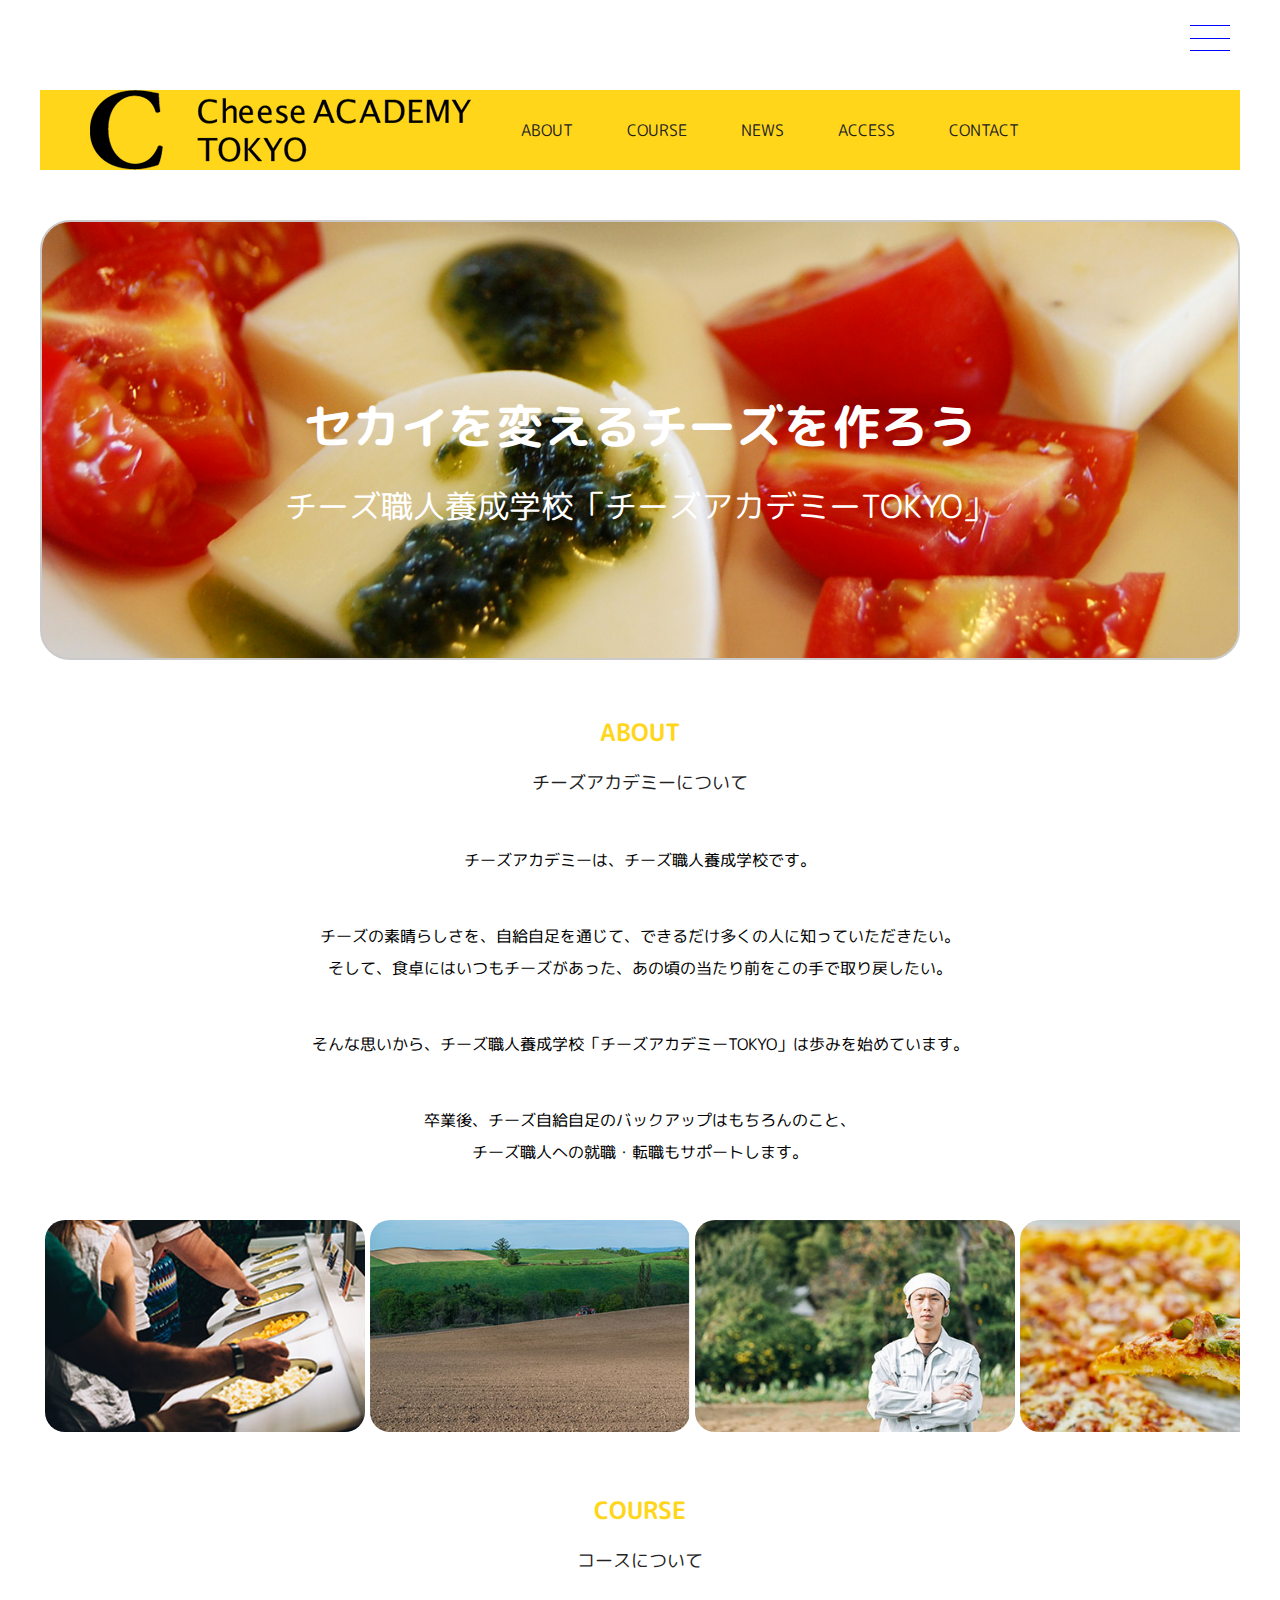
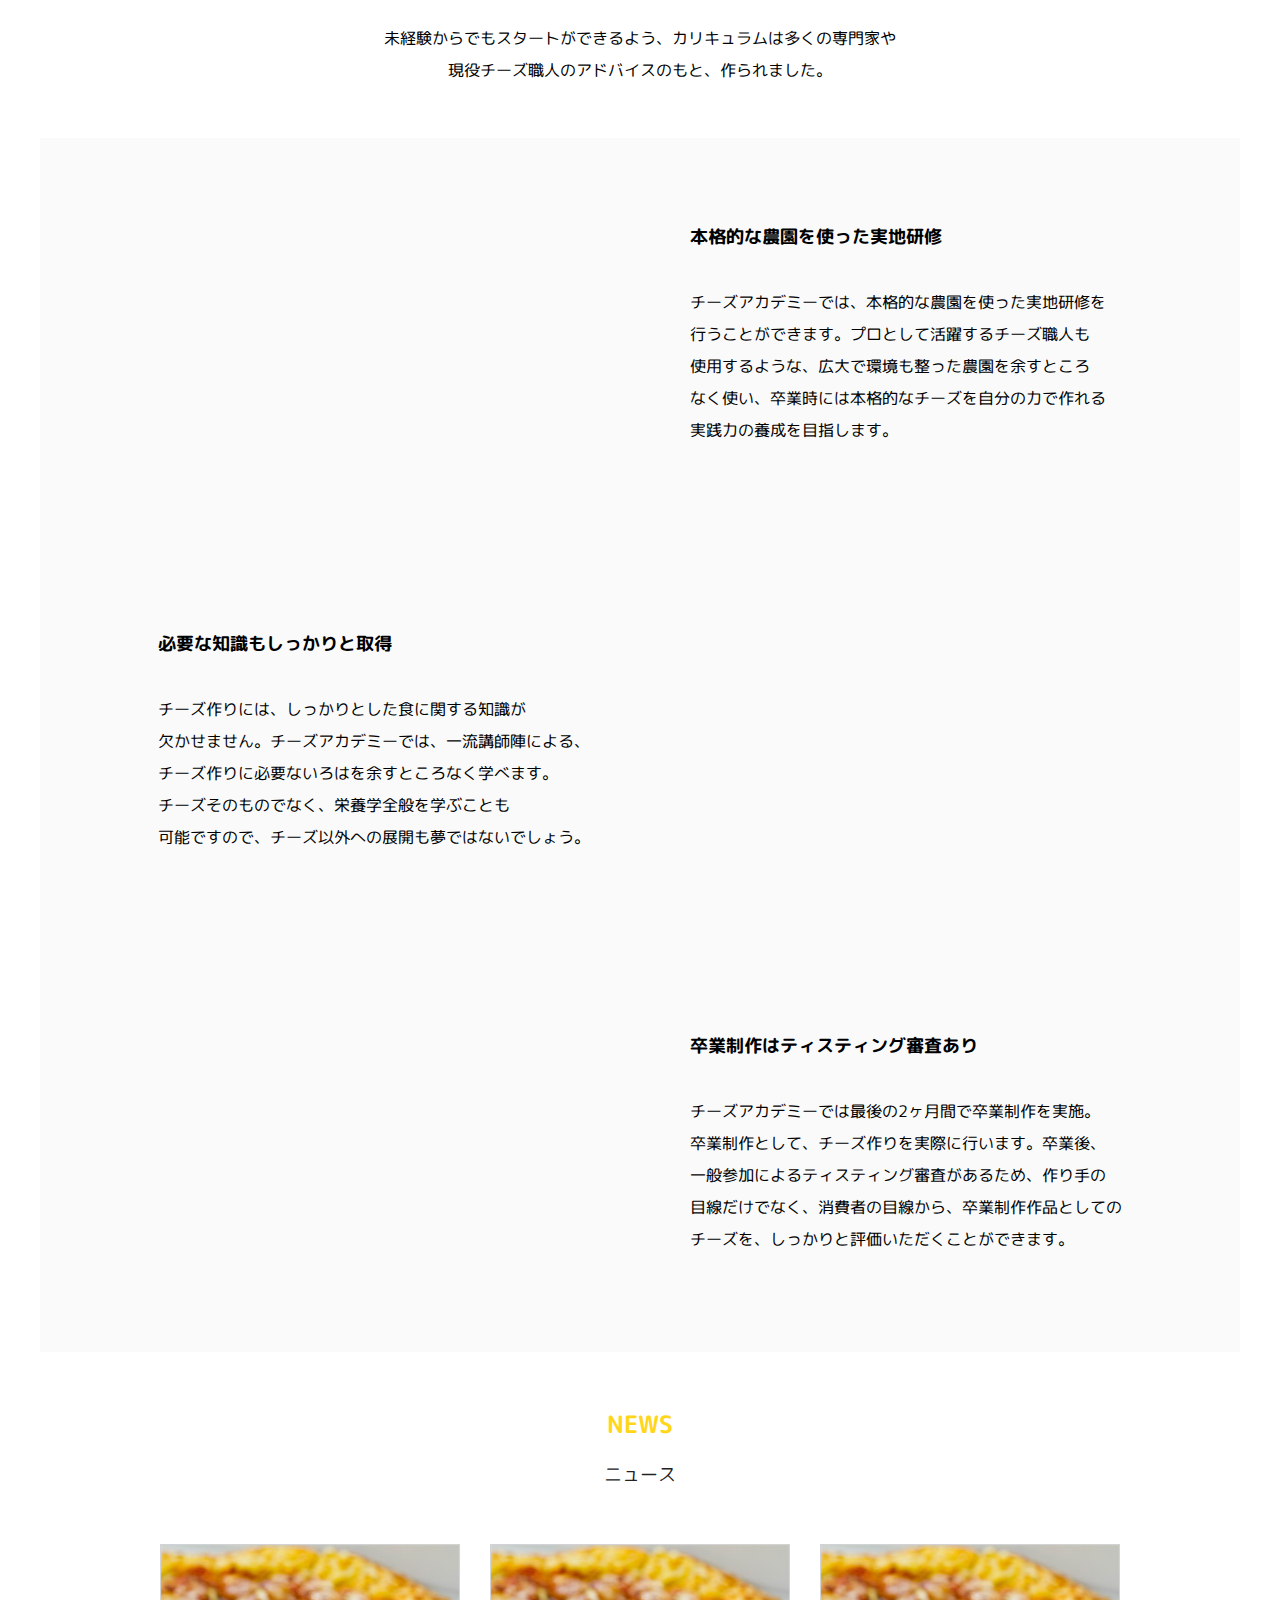
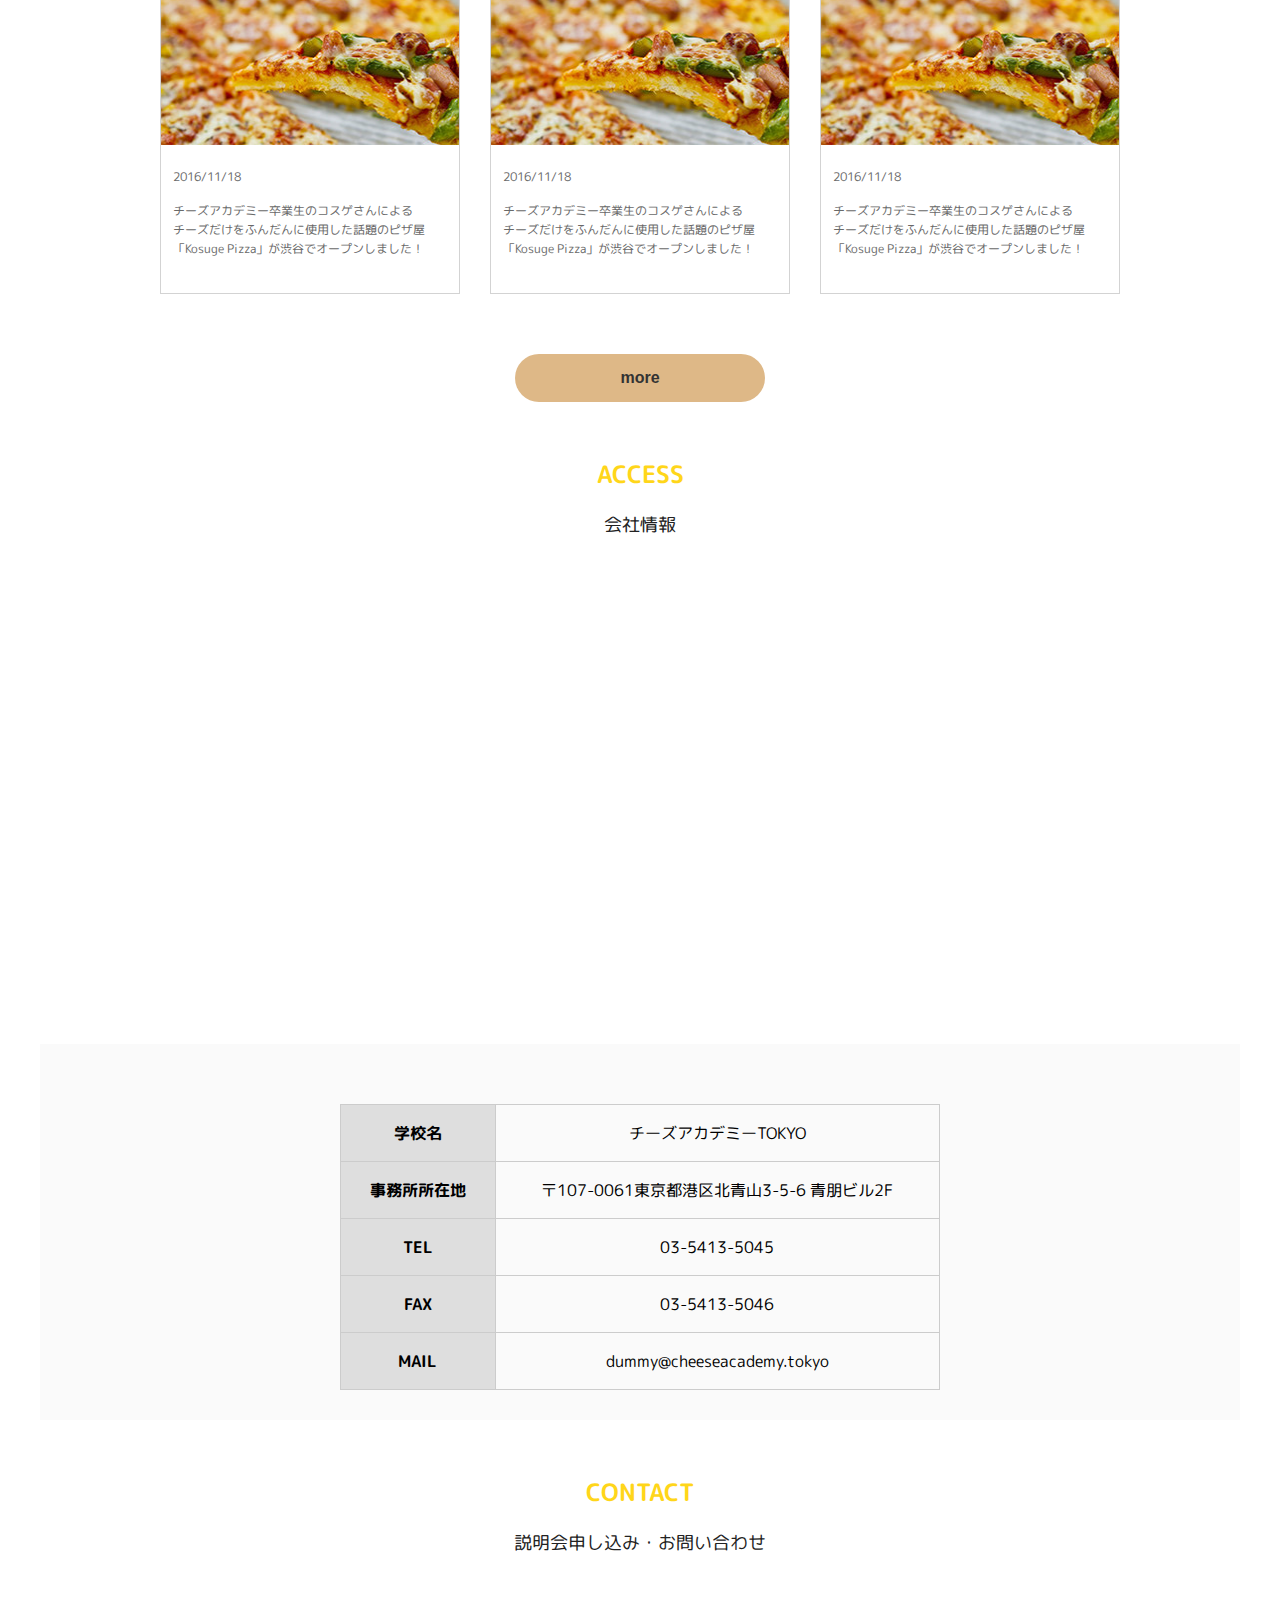
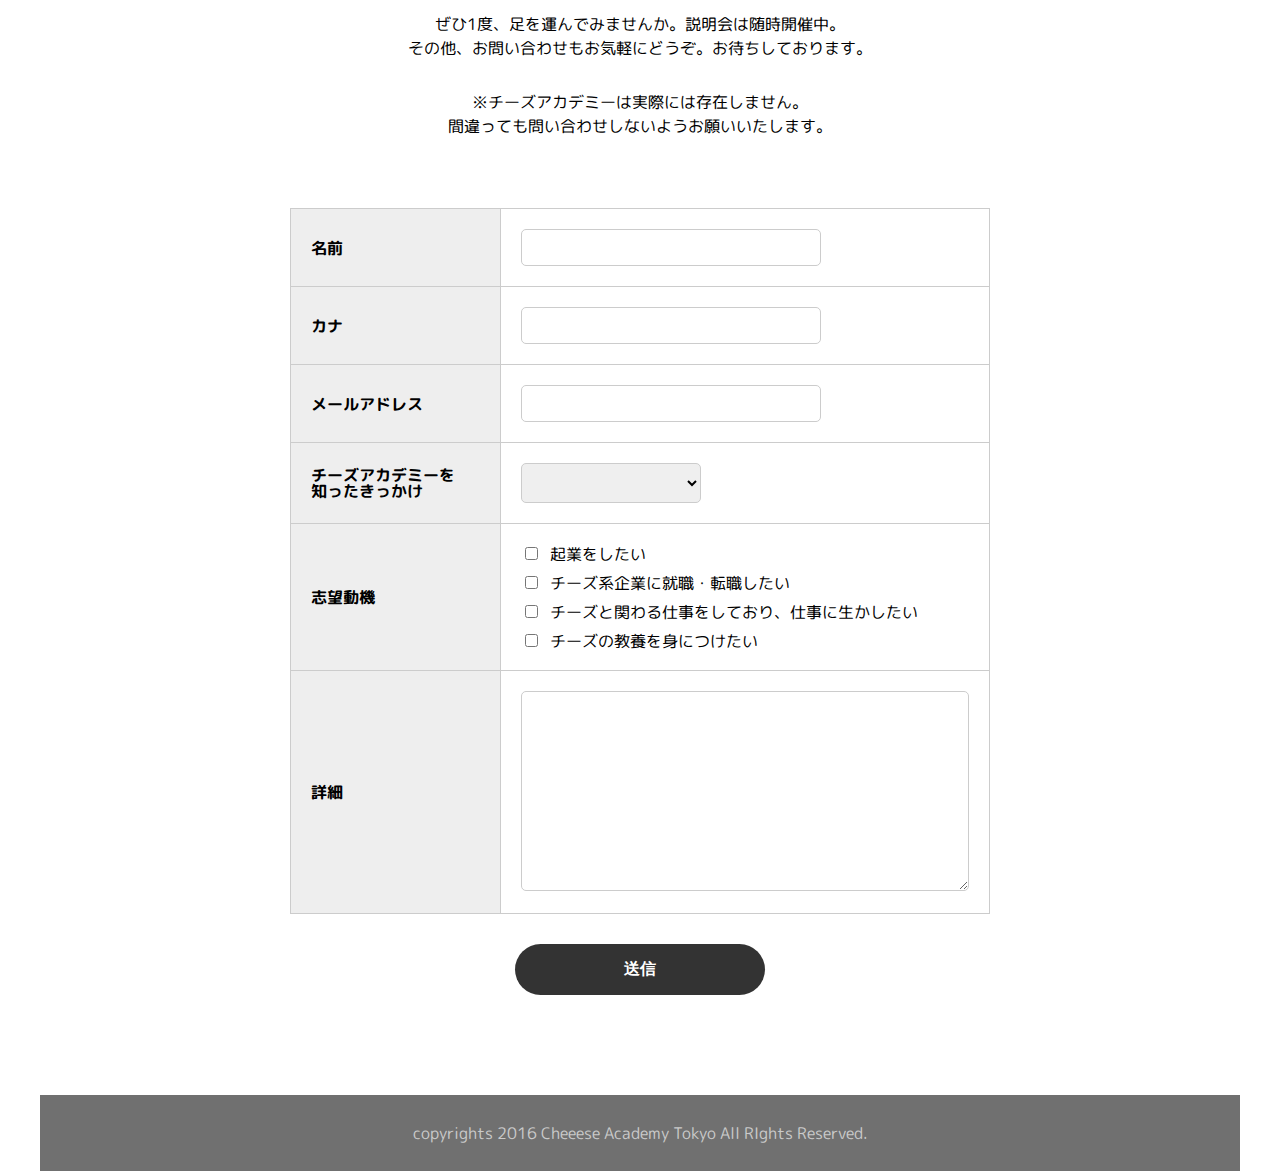
<file: index.html>
<!DOCTYPE html>
<html lang="ja">
<!-- 最初の設定は終わっています　必要な方は触ってください -->

<head>
  <meta charset="UTF-8">
  <meta name="viewport" content="width=device-width, initial-scale=1.0">
  <meta http-equiv="X-UA-Compatible" content="ie=edge">
  <title>チーズアカデミー</title>
  <!-- Google Fonts指定はreset.cssよりも前に指定しないと適用されない -->
  <link rel="preconnect" href="https://fonts.googleapis.com">
  <link rel="preconnect" href="https://fonts.gstatic.com" crossorigin>
  <link href="https://fonts.googleapis.com/css2?family=M+PLUS+Rounded+1c&display=swap" rel="stylesheet">
  <link rel="stylesheet" href="css/reset.css">
  <link rel="stylesheet" href="css/style.css">
</head>
<!-- 最初の設定は終わっています　必要な方は触ってください -->

<body>
  <!-- この中に記述していく -->
  <!-- ここから下にコードを書く -->
  <div class="wrap">
    <header id="header">
      <!-- この中に書いていく -->
      <!-- ハンバーガーメニュ -->
      <div class="hamburger_area">
        <div class="hamburger">
            <!-- ハンバーガーメニューの線 -->
             <span></span>
             <span></span>
             <span></span>
        </div>
        <!-- ハンバーガーメニュー押下後のスライドメニュー -->
        <!-- メニューはaタグを使用 -->
        <ul class="slide_menu">
            <li><a href="#about">ABOUT</a></li>
            <li><a href="#course">COURSE</a></li>
            <li><a href="#news">NEWS</a></li>
            <li><a href="#access">ACCESS</a></li>
            <li><a href="#contact">CONTACT</a></li>
        </ul>
      </div>
      
      <!-- 課題用のスクールロゴ画像とナビ -->
      <!-- ナビはaタグを使用。ロゴ画像とナビの並びはflexを使って横並び -->
      <div class="tabmenu_animation">
        <div class="tabmenu_area">
            <img src="img/header_logo.png" alt="チーズアカデミーのロゴ">
            <div class="header_link">
              <a href="#about">ABOUT</a>
              <a href="#course">COURSE</a>
              <a href="#news">NEWS</a>
              <a href="#access">ACCESS</a>
              <a href="#contact">CONTACT</a>
            </div>
          </div>
      </div>
    </header>
    <!-- /#header -->
    <!-- メイン画像はbackground-imageを使ってタイトルを表示 -->
    <div class="mainvisual">
      <!-- この中に書いていく -->
      <h1 class="maintitle_a">セカイを変えるチーズを作ろう</h1>
      <h2 class="maintitle_b">チーズ職人養成学校「チーズアカデミーTOKYO」</h2>
    </div>
    <!-- /.mainvisual -->
    <div class="content">
       <!-- この中に書いていく -->
       <!-- ABOUTの説明の行間はbrタグを使用（もっとスマートなやり方がある気がする・・・） -->
       <div id="about">
            <p class="entitle">ABOUT</p>
            <p class="jatitle">チーズアカデミーについて</p>
            <div class="honbun">
                  <p>チーズアカデミーは、チーズ職人養成学校です。</p>
                  <p>チーズの素晴らしさを、自給自足を通じて、できるだけ多くの人に知っていただきたい。<br><br>
                  そして、食卓にはいつもチーズがあった、あの頃の当たり前をこの手で取り戻したい。</p>
                  <p>そんな思いから、チーズ職人養成学校「チーズアカデミーTOKYO」は歩みを始めています。</p>
                  <p>卒業後、チーズ自給自足のバックアップはもちろんのこと、<br><br>
                  チーズ職人への就職・転職もサポートします。</p>
            </div>
            <!-- <p class="about_images">
                <img src="img/about_images.png" alt="チーズ農場の複数写真">
            </p> -->
            <div class="scroll-infinity">
                <div class="scroll-infinity__wrap">
                  <ul class="scroll-infinity__list scroll-infinity__list--left">
                    <li class="scroll-infinity__item"><img src="img/about_01.jpg" /></li>                        
                    <li class="scroll-infinity__item"><img src="img/about_02.jpg" /></li>
                    <li class="scroll-infinity__item"><img src="img/about_03.jpg" /></li>
                    <li class="scroll-infinity__item"><img src="img/about_04.jpg" /></li>
                    <li class="scroll-infinity__item"><img src="img/course_01.jpg" /></li>
                    <li class="scroll-infinity__item"><img src="img/course_02.jpg" /></li>
                    <li class="scroll-infinity__item"><img src="img/course_03.jpg" /></li>
                  </ul>
                  <ul class="scroll-infinity__list scroll-infinity__list--left">
                    <li class="scroll-infinity__item"><img src="img/about_01.jpg" /></li>                        
                    <li class="scroll-infinity__item"><img src="img/about_02.jpg" /></li>
                    <li class="scroll-infinity__item"><img src="img/about_03.jpg" /></li>
                    <li class="scroll-infinity__item"><img src="img/about_04.jpg" /></li>
                    <li class="scroll-infinity__item"><img src="img/course_01.jpg" /></li>
                    <li class="scroll-infinity__item"><img src="img/course_02.jpg" /></li>
                    <li class="scroll-infinity__item"><img src="img/course_03.jpg" /></li>
                  </ul>
                </div>
            </div>
       </div>

       <!-- COURSE -->
       <div id="course">
            <p class="entitle">COURSE</p>
            <p class="jatitle">コースについて</p>
            <div class="honbun">
                <p>未経験からでもスタートができるよう、カリキュラムは多くの専門家や<br><br>
                    現役チーズ職人のアドバイスのもと、作られました。</p>
            </div>
            <!-- 画像と説明はflexで横並び。
             　　画像は可視領域内に入った時にスライドインっぽいアニメーションを使用 -->
             <div class="course_boxes">
                <div class="course_box">
                    <div class="course_box_img">
                        <img src="img/course_01.jpg" alt="">
                    </div>
                    <div class="course_box_text">
                        <p class="course_text_title">本格的な農園を使った実地研修</p>
                        <p class="course_text_honbun">チーズアカデミーでは、本格的な農園を使った実地研修を<br>
                            行うことができます。プロとして活躍するチーズ職人も<br>
                            使用するような、広大で環境も整った農園を余すところ<br>
                            なく使い、卒業時には本格的なチーズを自分の力で作れる<br>
                            実践力の養成を目指します。
                        </p>
                    </div>
                </div>
                <div class="course_box">
                    <div class="course_box_text2">
                        <div class="text2_inline">
                            <p class="course_text_title2">必要な知識もしっかりと取得</p>
                            <p class="course_text_honbun2">チーズ作りには、しっかりとした食に関する知識が<br>
                                欠かせません。チーズアカデミーでは、一流講師陣による、<br>
                                チーズ作りに必要ないろはを余すところなく学べます。<br>
                                チーズそのものでなく、栄養学全般を学ぶことも<br>
                                可能ですので、チーズ以外への展開も夢ではないでしょう。
                            </p>
                        </div>
                        
                    </div>
                    <div class="course_box_img">
                        <img src="img/course_02.jpg" alt="">
                    </div>
                </div>
                <div class="course_box">
                    <div class="course_box_img">
                        <img src="img/course_03.jpg" alt="">
                    </div>
                    <div class="course_box_text">
                        <p class="course_text_title">卒業制作はティスティング審査あり</p>
                        <p class="course_text_honbun">チーズアカデミーでは最後の2ヶ月間で卒業制作を実施。<br>
                            卒業制作として、チーズ作りを実際に行います。卒業後、<br>
                            一般参加によるティスティング審査があるため、作り手の<br>
                            目線だけでなく、消費者の目線から、卒業制作作品としての<br>
                            チーズを、しっかりと評価いただくことができます。</p>
                    </div>
                </div>
             </div>
       </div>

       <!-- NEWS -->
       <div id="news">
            <p class="entitle">NEWS</p>
            <p class="jatitle">ニュース</p>
            <!-- NEWSの画像の並びはflexを使用 -->
            <div class="news_boxes">
                <div class="news_box">
                    <div class="news_box_picture"><img src="img/news_img.jpg" alt=""></div>
                    <div class="news_box_description">
                        <p class="cheesedate">2016/11/18</p>
                        <p>チーズアカデミー卒業生のコスゲさんによる<br>
                            チーズだけをふんだんに使用した話題のピザ屋<br>
                            「Kosuge Pizza」が渋谷でオープンしました！
                        </p>
                    </div>
                </div>
                <div class="news_box">
                    <div class="news_box_picture"><img src="img/news_img.jpg" alt=""></div>
                    <div class="news_box_description">
                        <p class="cheesedate">2016/11/18</p>
                        <p>チーズアカデミー卒業生のコスゲさんによる<br>
                            チーズだけをふんだんに使用した話題のピザ屋<br>
                            「Kosuge Pizza」が渋谷でオープンしました！
                        </p>
                    </div>
                </div>
                <div class="news_box">
                    <div class="news_box_picture"><img src="img/news_img.jpg" alt=""></div>
                    <div class="news_box_description">
                        <p class="cheesedate">2016/11/18</p>
                        <p>チーズアカデミー卒業生のコスゲさんによる<br>
                            チーズだけをふんだんに使用した話題のピザ屋<br>
                            「Kosuge Pizza」が渋谷でオープンしました！
                        </p>
                    </div>
                </div>
            </div>
            <!-- moreボタンはhoverでopacityを使って半透明化 -->
            <div class="morenews">
                <button type="button" class="news_more" value="more" 
                onclick="location.href='https://www.google.co.jp/'">more</button>
            </div>
       </div>

       <!-- ACCESS -->
       <div id="access">
            <p class="entitle">ACCESS</p>
            <p class="jatitle">会社情報</p>
            <!-- GoogleMapはiframeで埋め込み -->
            <iframe class="accessmap" src="https://www.google.com/maps/embed?pb=!1m18!1m12!1m3!1d1620.6556502687954!2d139.7017094344435!3d35.66933613063013!2m3!1f0!2f0!3f0!3m2!1i1024!2i768!4f13.1!3m3!1m2!1s0x60188c9fa9e2e881%3A0x35396adb5ba7ce03!2z44K444O844K644Ki44Kr44OH44Of44O85p2x5Lqs!5e0!3m2!1sja!2sjp!4v1728546610827!5m2!1sja!2sjp" width="600" height="450" style="border:0;" allowfullscreen="" loading="lazy" referrerpolicy="no-referrer-when-downgrade"></iframe>
            <div class="access_honbun">
                <!-- 会社情報はtableタグを使ってレイアウトを整える -->
                <table class="access_tbl">
                    <tr>
                        <th>学校名</th>
                        <td>チーズアカデミーTOKYO</td>
                    </tr>
                    <tr>
                        <th>事務所所在地</th>
                        <td>〒107-0061東京都港区北青山3-5-6 青朋ビル2F</td>
                    </tr>
                    <tr>
                        <th>TEL</th>
                        <td>03-5413-5045</td>
                    </tr>
                    <tr>
                        <th>FAX</th>
                        <td>03-5413-5046</td>
                    </tr>
                    <tr>
                        <th>MAIL</th>
                        <td>dummy@cheeseacademy.tokyo</td>
                    </tr>
                </table>
            </div>
       </div>

       <!-- CONTACT -->
       <div id="contact">
            <p class="entitle">CONTACT</p>
            <p class="jatitle">説明会申し込み・お問い合わせ</p>
            <div class="contact_honbun">
                  <p class="contact_honbun_a">ぜひ1度、足を運んでみませんか。説明会は随時開催中。<br>
                  その他、お問い合わせもお気軽にどうぞ。お待ちしております。</p>
                  <p>※チーズアカデミーは実際には存在しません。<br>
                  間違っても問い合わせしないようお願いいたします。</p>
            </div>
            <!-- 問い合わせフォームはtableタグを使ってレイアウトを整える -->
            <form action="" class="contact_form">
                <table class="contact_table">
                    <tr>
                        <th class="contact_item">名前</th>
                        <td class="contact_body">
                            <input type="text" name="myname" class="form_text">
                        </td>
                    </tr>
                    <tr>
                        <th class="contact_item">カナ</th>
                        <td class="contact_body">
                            <input type="text" name="mykana" class="form_text">
                        </td>
                    </tr>
                    <tr>
                        <th class="contact_item">メールアドレス</th>
                        <td class="contact_body">
                            <input type="email" name="mymail" class="form_text">
                        </td>
                    </tr>
                    <tr>
                        <th class="contact_item">
                            <p>チーズアカデミーを</p>
                            <p>知ったきっかけ</p>
                        </th>
                        <td class="contact_body">
                            <select name="mychance" class="form_select">
                                <option></option>
                                <option>google選択</option>
                                <option>SNS</option>
                                <option>紹介</option>
                                <option>たまたま通りかかった</option>
                                <option>その他</option>
                            </select>
                        </td>
                    </tr>
                    <tr>
                        <th class="contact_item">志望動機</th>
                        <td class="contact_body">
                            <label for="start_business" class="contact_motivation">
                                <input type="checkbox" name="start_business">
                                <span class="contact_motivation_txt">起業をしたい</span>
                            </label>
                            <label for="findwork" class="contact_motivation">
                                <input type="checkbox" name="findwork">
                                <span class="contact_motivation_txt">チーズ系企業に就職・転職したい</span>
                            </label>
                            <label for="makework" class="contact_motivation">
                                <input type="checkbox" name="makework">
                                <span class="contact_motivation_txt">チーズと関わる仕事をしており、仕事に生かしたい</span>
                            </label>
                            <label for="education" class="contact_motivation">
                                <input type="checkbox" name="education">
                                <span class="contact_motivation_txt">チーズの教養を身につけたい</span>
                            </label>
                        </td>
                    </tr>
                    <tr>
                        <th class="contact_item">詳細</th>
                        <td class="contact_body">
                           <textarea name="detail" class="form_textarea"></textarea>
                        </td>
                    </tr>
                </table>
                <input type="submit" value="送信" class="contact_submit" 
                formaction="./contact_complete.html">
            </form>
       </div>
    </div>
    <!-- /.content -->
    <div id="footer">
      <!-- この中に書いていく -->
      <p class="honbun">copyrights 2016 Cheeese Academy Tokyo All RIghts Reserved.</p>
    </div>
    <!-- /#footer -->
  </div>
  <!-- ここから上にコードを書く -->
  <!-- この中に記述していく -->
  <script src="https://code.jquery.com/jquery-3.2.1.min.js"></script>
  <script src="js/main.js"></script>
  <script src="js/script.js"></script>
</body>

</html>
</file>
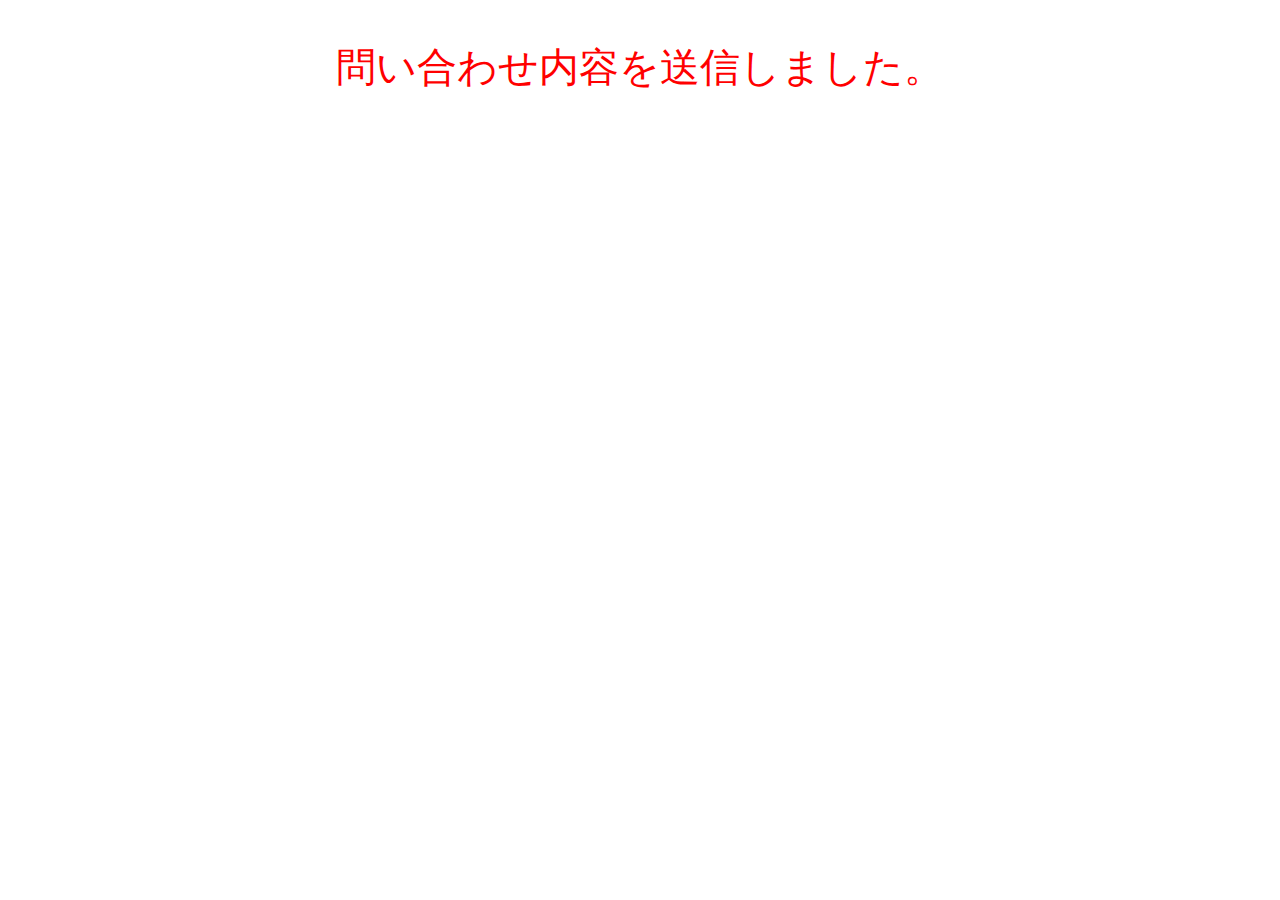
<file: contact_complete.html>
<!DOCTYPE html>
<html lang="en">
<head>
    <meta charset="UTF-8">
    <meta name="viewport" content="width=device-width, initial-scale=1.0">
    <link rel="stylesheet" href="css/style.css">
    <title>問い合わせ送信完了</title>
</head>
<body>
    <p class="contact_complete">問い合わせ内容を送信しました。</p>
</body>
</html>
</file>
<file: css/style.css>
/* ここから下に記載していく */
/* 全体にborder-box(heightとwidthにpaddingとmarginを含む)指定をする。 */
* {
    box-sizing: border-box;
}

/* bodyは仕様書通り幅を1200pxにし、全体を中央揃えにするためにmarginを0 autoで指定
   フォント字体はGoogle Fontsのフォントを使用
   overflow-xはハンバーガーメニュー押下時にハンバーガーもスライドされてしまうため
   その防止で設定が必要 */
body {
    width: 1200px;
    margin: 0 auto;
    font-family: "M PLUS Rounded 1c", sans-serif;
    font-weight: 400;
    font-style: normal;
    overflow-x: hidden;
}

/* aタグだと自動で下線が表示されるので、text-decorationをnone指定する */
/* aタグだとハイパーリンク指定となり水色表示されるので、colorで色変更する */
a {
    text-decoration: none;
    padding-left: 50px;
    color: #222222;
}

/* ロゴとナビの並びをflex指定、ナビは水平方向に中央揃え */
.tabmenu_area {
    display: flex;
    padding-left: 50px;
    margin-top: 50px;
    margin-bottom: 50px;
    align-items: center;
    background-color: #ffd61a;
}

/* ハンバーガーメニューを右側に表示するためflex-endを指定 */
.hamburger_area {
    margin-top: 20px;
    display: flex;
    justify-content: flex-end;
    padding: 10px;
}

/* ハンバーガーメニュー全体の幅と高さ、ポジションをfixedにしてスクロールしても固定表示させる */
.hamburger {
    width: 40px;
    height: 25px;
    position: fixed;
    top: 25px;
    z-index: 10;
}

/* ハンバーガーメニューの線 */
.hamburger span {
    position: absolute;
    width: 100%;
    height: 1px;
    background: blue;
}

.hamburger span:first-of-type{/* ハンバーガーメニューの1番目の線 */
    top: 0;
}
.hamburger span:nth-of-type(2){/* ハンバーガーメニューの2番目の線 */
    top: 50%;
}
.hamburger span:last-of-type{/* ハンバーガーメニューの3番目の線 */
    top: 100%;
}

/* スライドメニュー */
/* 初期表示は隠れた状態にし、ハンバーガーメニューでスライド表示する */
.slide_menu{
    background-color: lightgray;
    position: fixed;
    top: 65px;
    width: 100%;
    left: 0;
    transform: translateX(100%);
    transition: .5s;
    opacity: 0.8;
    z-index: 5;
}

/* スライドメニュー項目用 */
.slide_menu li{
    color: #fff;
    line-height: 400%;
    text-align: center;
}

/* ハンバーガーメニュー押下後用。1・3番目の線をrotateで45度回転させ2番目を透明にし、×に変形する */
.hamburger.active span:first-of-type{/* ハンバーガーメニューの1番目の線 */
    top: 50%;
    transform: rotate(45deg);
}
.hamburger.active span:nth-of-type(2){/* ハンバーガーメニューの2番目の線 */
    opacity: 0;/* 透明にする */
}
.hamburger.active span:last-of-type{/* ハンバーガーメニューの3番目の線 */
    top: 50%;
    transform: rotate(-45deg);
}

/* スライドメニューを */
.slide_menu.active{
    transform: translateX(0);
}

/* メイン画像とメインタイトル backgroundをショートハンドにしてみた */
.mainvisual {
    /* background-image: url(../img/mainbg.png);
    background-repeat: no-repeat;
    background-position: center;
    background-size: cover; */
    background: url(../img/mainbg.png) no-repeat center / cover;
    /* 画像が一部表示されない事象があり原因はheightを500pxに指定していたから */
    /* 440pxに調整したところ全体表示された */
    height: 440px;
    color: white;
    text-align: center;
    padding-top: 180px;
    margin-bottom: 60px;
    border: 2px solid #cacaca;
    border-radius: 30px;
}

.maintitle_a, .maintitle_b {
    animation: slideIn 1s ease-out;
}

@keyframes slideIn {
    0% {
      transform: translateX(-100%);
      opacity: 0;
    }
    100% {
      transform: translateX(0);
      opacity: 1;
    }
  }

/* セカイを変えるチーズを作ろう */
.maintitle_a {
    font-size: 48px;
    font-weight: bold;
    margin-bottom: 40px;
}

/* チーズ職人養成学校「チーズアカデミーTOKYO」 */
.maintitle_b {
    font-size: 32px;
}

/* 英語タイトル用共通クラス */
.entitle {
    font-size: 24px;
    font-weight: bold;
    margin-bottom: 30px;
    text-align: center;
    color: #ffd61a;
}

/* 日本語タイトル用共通クラス */
.jatitle {
    font-size: 18px;
    text-align: center;
    margin-bottom: 60px;
    color: #222222;
}

/* 本文用共通クラス */
.honbun {
    font-size: 16px;
    text-align: center;
}

.honbun p {
    margin-bottom: 60px;
}

/* ABOUT用の画像 */
.scroll-infinity {
    margin-bottom: 60px;
}

/* ABOUT用画像を無限横スクロール（左方向に） */
@keyframes infinity-scroll-left {
    from {
      transform: translateX(0);
    }
      to {
      transform: translateX(-100%);
    }
}
.scroll-infinity__wrap {
    display: flex;
    overflow: hidden;
}
.scroll-infinity__list {
    display: flex;
    list-style: none;
    padding: 0;
}
.scroll-infinity__list--left {
    animation: infinity-scroll-left 40s infinite linear 0.5s both;
}
.scroll-infinity__item {
    width: calc(100vw / 4);
    margin-left: 5px;
}
.scroll-infinity__item>img {
    width: 100%;
    border-radius: 20px;
}

.scroll-infinity__wrap:hover .scroll-infinity__list--left{
    animation-play-state: paused;
  }

/* COURSEの画像と説明全体 */
.course_boxes {
    margin-bottom: 60px;
}

/* COURSEの画像と本文をflexとrowで */
.course_box {
    display:flex;
    flex-direction: row;
    justify-content: space-between;
    background-color: #fafafa;
    
}

/* 一番目・三番目の本文全体 */
.course_box_text {
    width: 50%;
    padding-left: 50px;
}

/* 一番目・三番目の本文タイトル */
.course_text_title {
    font-size: 18px;
    font-weight: bold;
    margin-bottom: 40px;
    padding-top: 90px;
}

/* 一番目・三番目の本文 */
.course_text_honbun {
    font-size: 16px;
    line-height: 2em;
}

/* 二番目の本文全体 */
/* ２番目は画像と本文逆なので、全体部に右寄せ */
.course_box_text2 {
    text-align: right;
    width: 50%;
    padding-top: 90px;
    padding-right: 50px;
}

/* ２番目のinline部 */
/* テキスト全体部は右寄せにするが、テキスト自体は左揃えとなっているので、 */
/* inline-blockを使ってタイトルと本文の幅を合わせてtext-alignをleftで左揃え */
.text2_inline {
    display: inline-block;
    text-align: left;
}

/* ２番目の本文タイトル */
p.course_text_title2 {
    margin-bottom: 40px;
    font-size: 18px;
    font-weight: bold;
}

/* ２番目の本文 */
.course_text_honbun2 {
    font-size: 16px;
    line-height: 2em;
}

/* COURSEのイメージ部 */
/* opacityを0にして透明にしておくとアニメーション実施時に1にすると */
/* スライドインする際にかっこよく見える */
.course_box_img {
    width: 50%;
    opacity: 0;
}

/* cubic-zezierはアニメーションのイージング速度（勉強中） */
/* 本クラスはスクロール内に入ったらJSでクラス追加される */
/* またスクロール外でクラスが削除される */
/* overflowにhiddenを設定しないと１・３番目画像表示後に本文が消える。。。 */
.course_box_img-animation {
    animation: img-opacity 1s cubic-bezier(0.4, 0, 0.2, 1) forwards;
    overflow: hidden;
    position: relative;
}

/* 画像自体を幅と高さを100%とautoで枠いっぱいに */
.course_box_img img {
    width: 100%;
    height: auto;
}

/* スライドIN実施前の設定値。まだ理解が進んでいない・・・ */
.course_box_img-animation::before {
    animation: course_box_img 1.5s cubic-bezier(0.4, 0, 0.2, 1) forwards;
    background: #fff;
    content: '';
    inset: 0;
    pointer-events: none;
    position: absolute;
    z-index: 1;
}

/* アニメーション実施に透明化を解除 */
@keyframes img-opacity {
    100% {
      opacity: 1;
    }
}

/* アニメーション実施時に右横方向に画像をスライドIN */
@keyframes course_box_img {
    100% {
        transform: translateX(100%);
    }
}

/* .box:nth-child(even) {
flex-direction: row-reverse;
}
.box:nth-child(even) .text {
text-align: right;
}
.box:nth-child(even) .pict {
margin-left: 0;
margin-right: 3%;
} */

/* NEWSの画像とテキスト全体部 */
.news_boxes {
    display: flex;
    justify-content: center;
    margin-bottom: 60px;
}

/* NEWSの各画像とテキスト部 */
.news_box {
    width: 300px;
    height: 350px;
    border: 1px solid lightgray;
}

/* 2番目で左右余白設定 */
.news_box:nth-child(2) {
    margin-right: 30px;
    margin-left: 30px;
}

.news_box_picture img {
    width: 100%;
    height: 200px;
}

/* NEWSテキスト部 */
.news_box_description {
    width: 100%;
    padding-right: 12px;
    padding-left: 12px;
    line-height: 1.2em;
}

/* NEWSテキスト部の説明部分 */
.news_box_description p {
    font-size: 12px;
    color: dimgray;
}

/* NEWSテキスト部の日付部分 */
.cheesedate {
    padding: 20px 0 14px 0;
}

/* NEWSのmoreボタン */
.news_more {
    width: 250px; /* 横幅指定 */
    background-color: burlywood; /* 背景色 */
    color: #333; /* 文字色 */
    font-weight: bold; /* 文字の太さ */
    display: block; /* インライン要素をブロック要素に変更 */
    margin: 0 auto; /* 中央寄せ */
    font-size: 16px; /* 文字の大きさ */
    padding: 15px; /* 内側の余白 */
    border-radius: 50px; /* 角丸指定 */
    border: none;
    cursor: pointer;
  }

/* NEWSのmoreボタンのhoverアクション */
.news_more:hover {
    opacity: 0.7;
  }

/* ACCESS全体部 */
div#access {
    margin-top: 60px;
}

/* ACCESSのGoogle Map */
.accessmap {
    /* iframeタグはインライン要素のため、marginが効かない。
       displayでblock指定するとmarginが適用される */
    display: block;
    width: 60%;
    margin: 0 auto;
}


/* アクセスの会社情報 */
.access_honbun {
    background: #fafafa;
    text-align: center;
    font-size: 16px;
    padding-top: 60px;
    padding-bottom: 30px;
}

.access_honbun p {
    height: 20px;
    margin-bottom: 30px;
}

.access_tbl {
    width: 600px;
    margin: 0 auto;
}

.access_tbl th,
.access_tbl td {
border: 1px solid #ccc;
padding: 20px;
}

.access_tbl th {
    font-weight: bold;
    background-color: #dedede; 
    }

#contact {
  margin-top: 60px;
}

.contact_honbun {
    text-align: center;
    margin-bottom: 70px;
    line-height: 1.5em;
}

/* 是非～のテキストと※チーズアカデミー～の間に余白設定 */
.contact_honbun_a {
    margin-bottom: 30px;
}

/* 問い合わせフォーム部 */
.contact_form {
    width: 700px;
    margin: 0 auto;
}

/* 問い合わせフォームTABLE部 */
.contact_table {
    /* display: table; */
    width: 100%;
    margin-bottom: 30px;
}

/* 問い合わせフォーム各項目・入力部 */
.contact_item,
.contact_body {
  padding: 20px;
  border: 1px solid #ccc;
}

/* 問い合わせフォーム各項目名 */
/* 「志望動機」「詳細」の縦の表示が中央からズレていたので */
/* vertical-alignをmiddleで中央揃えが出来ました */
.contact_item {
  text-align: left; /* テキスト左寄せ */
  vertical-align: middle;
  width: 30%; /* 横幅30%指定（グレーの背景色部分） */
  background-color: #eee; /* グレーの背景色 */
  font-weight: bold;
}

/* 問い合わせフォーム各入力部 */
.contact_body {
  width: 70%; /* 横幅70%指定（白背景色部分） */
}

/* 入力部のテキストボックス */
.form_text {
    width: 100%;
    padding: 10px;
    border-radius: 5px;
    border: 1px solid #ccc;
    max-width: 300px;
  }

/* 入力部のプルダウン */
.form_select {
    width: 180px;
    height: 40px;
    padding: 5px;
    border: 1px solid #ccc;
    border-radius: 5px;
}

/* 入力部チェックボックスのテキスト部 */
/* spanがインライン要素のためdisplay: blockでcss適用をする */
.contact_motivation {
    display: block;
}

/* 入力部チェックボックスの2番目以降のテキスト部 */
.contact_motivation + .contact_motivation {
margin-top: 10px;
}

/* 入力部チェックボックスの全テキスト部 */
.contact_motivation_txt {
margin-left: 5px;
}

/* 問い合わせフォームテキストエリア */
.form_textarea {
    width: 100%;
    padding: 10px;
    height: 200px;
    border-radius: 5px;
    border: 1px solid #ccc;
}

/* 送信ボタン */
.contact_submit {
  width: 250px; /* 横幅指定 */
  background-color: #333; /* 背景色 */
  color: #fff; /* 文字色 */
  font-weight: bold; /* 文字の太さ */
  display: block; /* インライン要素をブロック要素に変更 */
  margin: 0 auto; /* 中央寄せ */
  font-size: 16px; /* 文字の大きさ */
  padding: 15px; /* 内側の余白 */
  border-radius: 100vh; /* 角丸指定 */
  border: none;
  cursor: pointer;
}

/* 送信ボタンのホバーアクション */
.contact_submit:hover {
  background: burlywood;
  color: #333;
}

/* フッター部 */
#footer {
    background-color: #707070;
    padding: 30px 0;
    color: #cacaca;
    margin-top: 100px;
}

.contact_complete {
    font-size: 40px;
    text-align: center;
    
    color: red;
}
</file>
